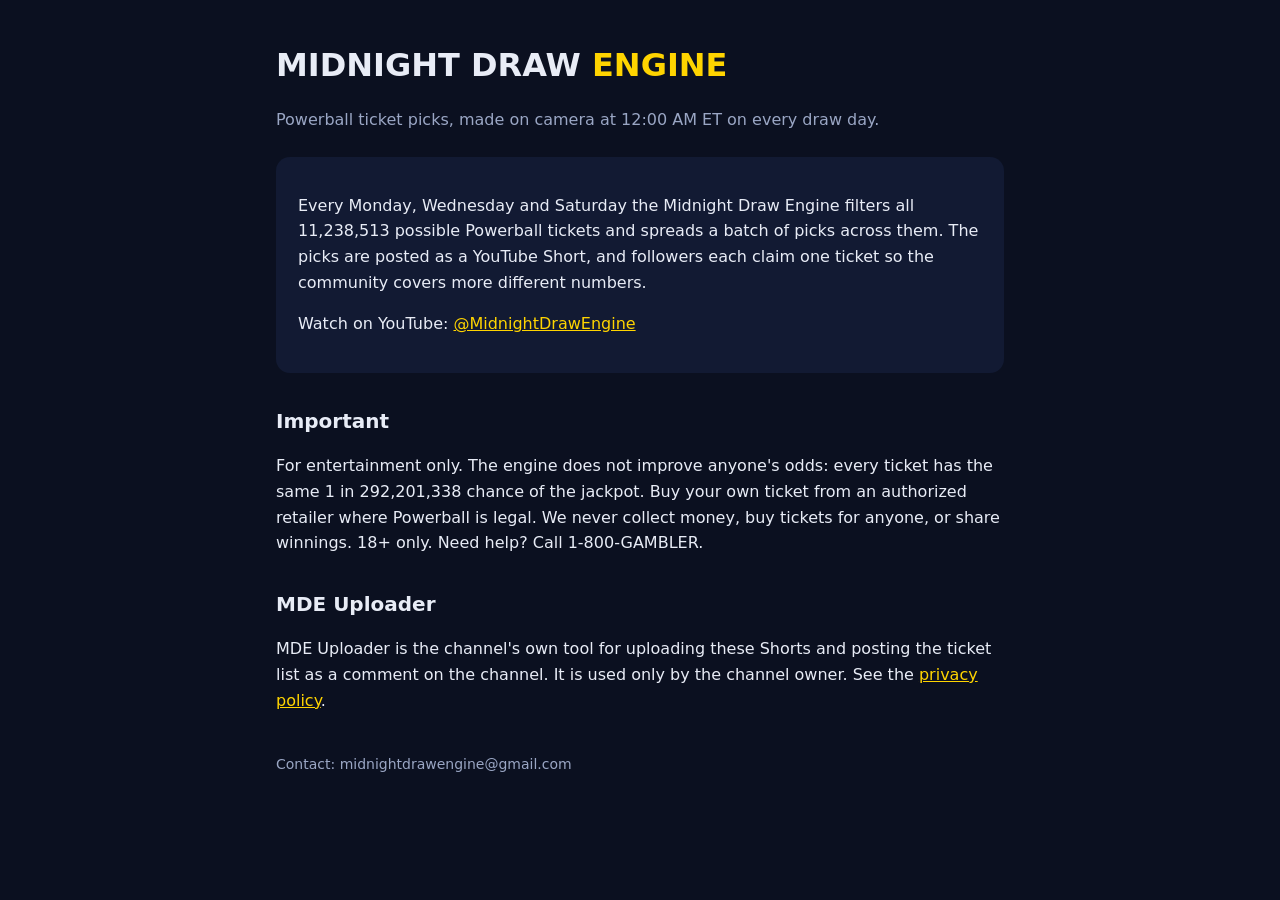
<file: index.html>
<!doctype html>
<html lang="en"><head><meta charset="utf-8"><meta name="viewport" content="width=device-width,initial-scale=1">
<title>Midnight Draw Engine</title><link rel="stylesheet" href="style.css"></head>
<body><main>
<h1>MIDNIGHT DRAW <span>ENGINE</span></h1>
<p class="muted">Powerball ticket picks, made on camera at 12:00 AM ET on every draw day.</p>
<div class="card">
<p>Every Monday, Wednesday and Saturday the Midnight Draw Engine filters all 11,238,513 possible Powerball tickets and spreads a batch of picks across them. The picks are posted as a YouTube Short, and followers each claim one ticket so the community covers more different numbers.</p>
<p>Watch on YouTube: <a href="https://www.youtube.com/@MidnightDrawEngine">@MidnightDrawEngine</a></p>
</div>
<h2>Important</h2>
<p>For entertainment only. The engine does not improve anyone's odds: every ticket has the same 1 in 292,201,338 chance of the jackpot. Buy your own ticket from an authorized retailer where Powerball is legal. We never collect money, buy tickets for anyone, or share winnings. 18+ only. Need help? Call 1-800-GAMBLER.</p>
<h2>MDE Uploader</h2>
<p>MDE Uploader is the channel's own tool for uploading these Shorts and posting the ticket list as a comment on the channel. It is used only by the channel owner. See the <a href="privacy.html">privacy policy</a>.</p>
<footer>Contact: midnightdrawengine@gmail.com</footer>
</main></body></html>
</file>
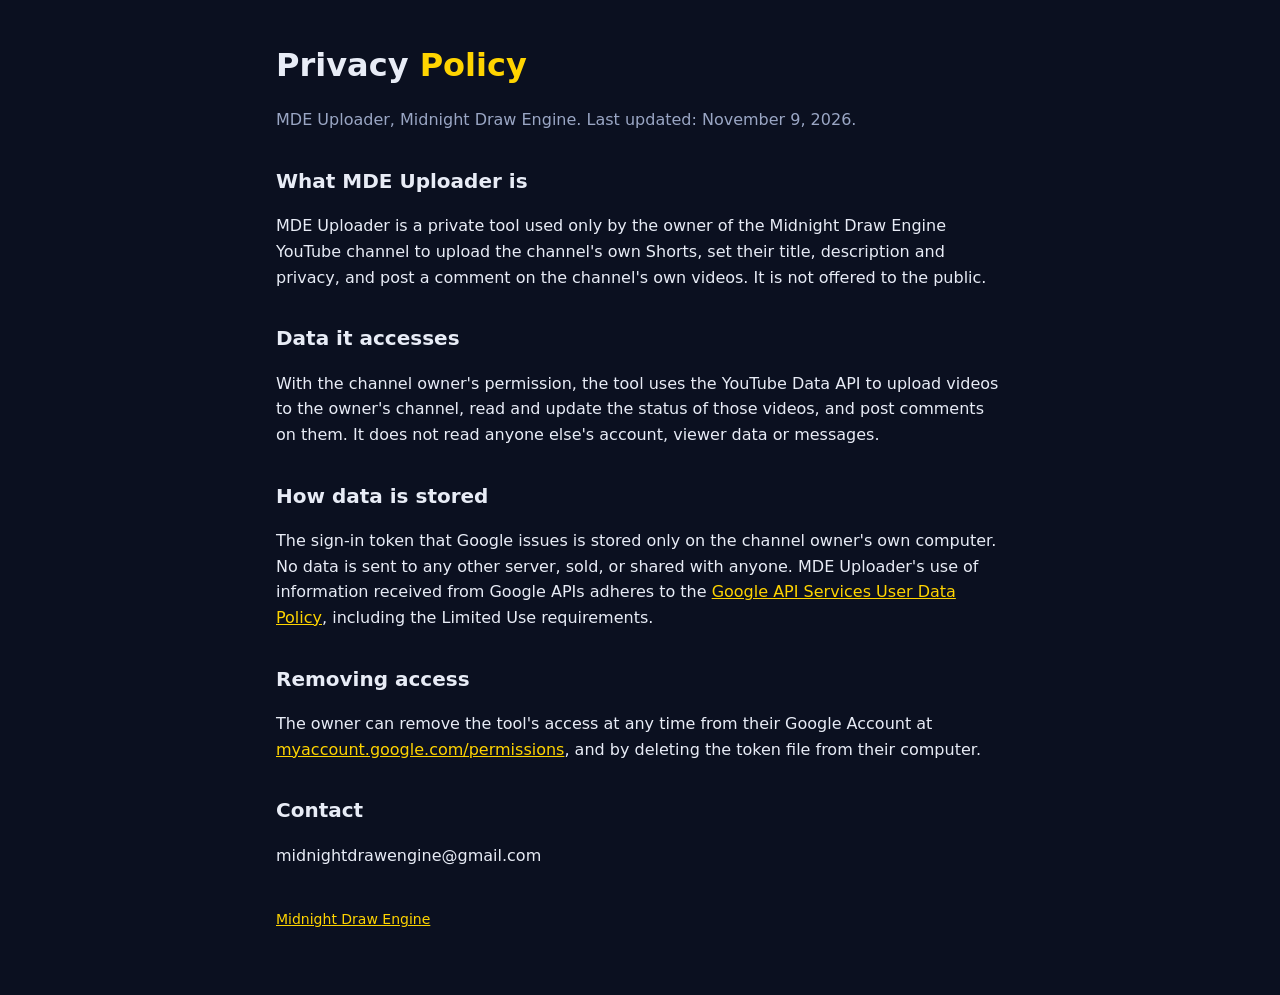
<file: privacy.html>
<!doctype html>
<html lang="en"><head><meta charset="utf-8"><meta name="viewport" content="width=device-width,initial-scale=1">
<title>Privacy Policy - Midnight Draw Engine</title><link rel="stylesheet" href="style.css"></head>
<body><main>
<h1>Privacy <span>Policy</span></h1>
<p class="muted">MDE Uploader, Midnight Draw Engine. Last updated: November 9, 2026.</p>
<h2>What MDE Uploader is</h2>
<p>MDE Uploader is a private tool used only by the owner of the Midnight Draw Engine YouTube channel to upload the channel's own Shorts, set their title, description and privacy, and post a comment on the channel's own videos. It is not offered to the public.</p>
<h2>Data it accesses</h2>
<p>With the channel owner's permission, the tool uses the YouTube Data API to upload videos to the owner's channel, read and update the status of those videos, and post comments on them. It does not read anyone else's account, viewer data or messages.</p>
<h2>How data is stored</h2>
<p>The sign-in token that Google issues is stored only on the channel owner's own computer. No data is sent to any other server, sold, or shared with anyone. MDE Uploader's use of information received from Google APIs adheres to the <a href="https://developers.google.com/terms/api-services-user-data-policy">Google API Services User Data Policy</a>, including the Limited Use requirements.</p>
<h2>Removing access</h2>
<p>The owner can remove the tool's access at any time from their Google Account at <a href="https://myaccount.google.com/permissions">myaccount.google.com/permissions</a>, and by deleting the token file from their computer.</p>
<h2>Contact</h2>
<p>midnightdrawengine@gmail.com</p>
<footer><a href="index.html">Midnight Draw Engine</a></footer>
</main></body></html>
</file>
<file: style.css>
:root{--bg:#0b1020;--card:#121a33;--text:#e8ecf6;--muted:#9aa6c4;--gold:#ffd400}
*{box-sizing:border-box}body{margin:0;background:var(--bg);color:var(--text);font:16px/1.6 system-ui,Segoe UI,Roboto,Arial,sans-serif}
main{max-width:760px;margin:0 auto;padding:40px 16px 64px}h1{margin:0 0 4px;font-size:32px}h1 span{color:var(--gold)}
h2{margin-top:32px;font-size:20px}p,li{color:var(--text)}.muted{color:var(--muted)}a{color:var(--gold)}
.card{background:var(--card);border-radius:14px;padding:20px 22px;margin-top:24px}footer{margin-top:40px;color:var(--muted);font-size:14px}
</file>
